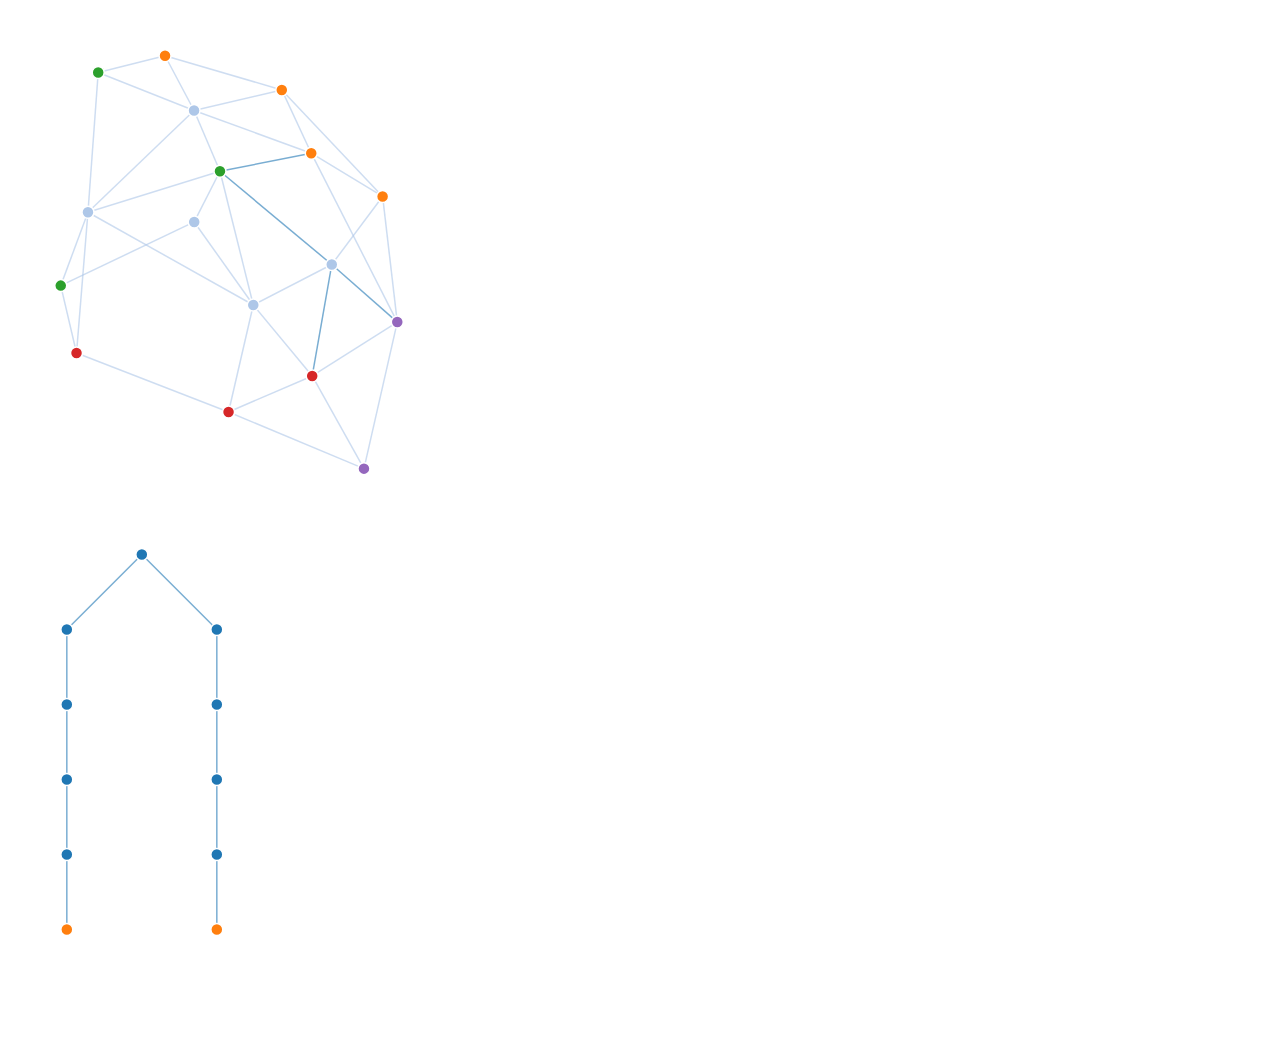
<file: figures.html>
<!DOCTYPE html>
<html>
<meta charset="utf-8">
<title>Figure View</title>
<style>

text {
  font: 10px sans-serif;
}

.background {
  fill: none;
  pointer-events: all;
}

.node {
  stroke: #fff;
  stroke-width: 1.5px;
}

.link {
  stroke: #999;
  stroke-opacity: .6;
  stroke-width: 1.5px;
}

.axis path, .axis line {
  fill: none;
  stroke: #fff;
  shape-rendering: crispEdges;
}

</style>

<p id="chart1">
<p id="chart2">

<script src="js/d3.v2.min.js" charset="utf-8"></script>
<script src="js/charts.js" charset="utf-8"></script>
<script>
  c1 = chart(D, "chart1", 500, 500);
  c1.f0  = c1.getColorBits(0, 0, [1]);
  c1.f1  = c1.getColorBits(0, 1, [2, 1]);
  c1.f2  = c1.getColorBits(1, 1, [2, 1]);
  c1.f3  = c1.getColorBits(2, 1, [2, 1]);
  c1.f1n = c1.getColorBits(0, 1, [2, 3]);
  c1.f2n = c1.getColorBits(1, 3, [2, 3, 5, 7, 9]);
  c1.recolor(c1.f2n, c1.f3);

  c2 = chart(D2, "chart2", 300, 500);
  c2.f0  = c2.getColorBits(0, 0, [1]);
  c2.f1n = c2.getColorBits(0, 1, [1, 3]);
  c2.recolor(c2.f1n, c2.f0);
</script>
</file>
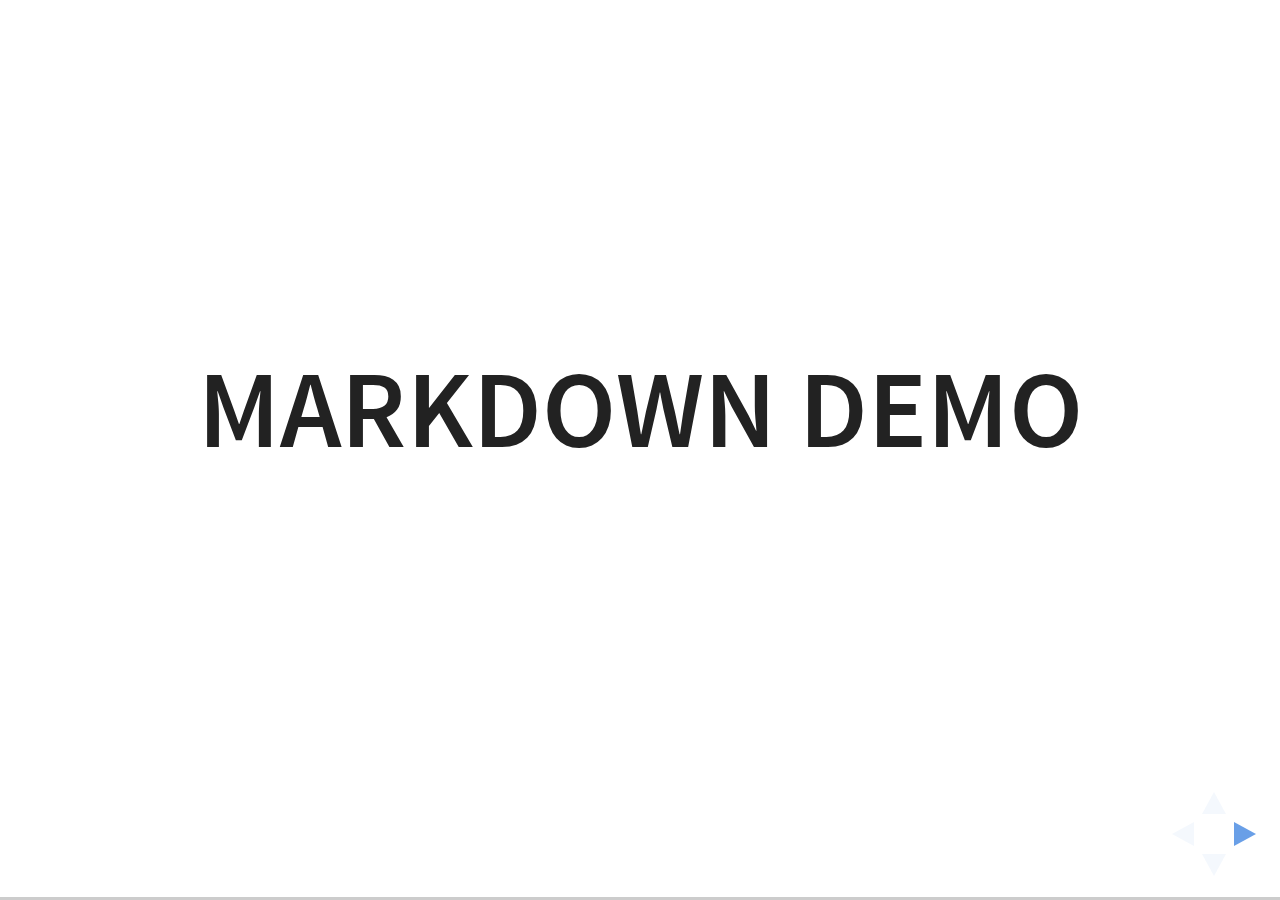
<file: plugin/markdown/example.html>
<!doctype html>
<html lang="en">

	<head>
		<meta charset="utf-8">

		<title>reveal.js - Markdown Demo</title>

		<link rel="stylesheet" href="../../css/reveal.css">
		<link rel="stylesheet" href="../../css/theme/white.css" id="theme">

        <link rel="stylesheet" href="../../lib/css/zenburn.css">
	</head>

	<body>

		<div class="reveal">

			<div class="slides">

                <!-- Use external markdown resource, separate slides by three newlines; vertical slides by two newlines -->
                <section data-markdown="example.md" data-separator="^\n\n\n" data-separator-vertical="^\n\n"></section>

                <!-- Slides are separated by three dashes (quick 'n dirty regular expression) -->
                <section data-markdown data-separator="---">
                    <script type="text/template">
                        ## Demo 1
                        Slide 1
                        ---
                        ## Demo 1
                        Slide 2
                        ---
                        ## Demo 1
                        Slide 3
                    </script>
                </section>

                <!-- Slides are separated by newline + three dashes + newline, vertical slides identical but two dashes -->
                <section data-markdown data-separator="^\n---\n$" data-separator-vertical="^\n--\n$">
                    <script type="text/template">
                        ## Demo 2
                        Slide 1.1

                        --

                        ## Demo 2
                        Slide 1.2

                        ---

                        ## Demo 2
                        Slide 2
                    </script>
                </section>

                <!-- No "extra" slides, since there are no separators defined (so they'll become horizontal rulers) -->
                <section data-markdown>
                    <script type="text/template">
                        A

                        ---

                        B

                        ---

                        C
                    </script>
                </section>

                <!-- Slide attributes -->
                <section data-markdown>
                    <script type="text/template">
                        <!-- .slide: data-background="#000000" -->
                        ## Slide attributes
                    </script>
                </section>

                <!-- Element attributes -->
                <section data-markdown>
                    <script type="text/template">
                        ## Element attributes
                        - Item 1 <!-- .element: class="fragment" data-fragment-index="2" -->
                        - Item 2 <!-- .element: class="fragment" data-fragment-index="1" -->
                    </script>
                </section>

                <!-- Code -->
                <section data-markdown>
                    <script type="text/template">
                        ```php
                        public function foo()
                        {
                            $foo = array(
                                'bar' => 'bar'
                            )
                        }
                        ```
                    </script>
                </section>

            </div>
		</div>

		<script src="../../lib/js/head.min.js"></script>
		<script src="../../js/reveal.js"></script>

		<script>

			Reveal.initialize({
				controls: true,
				progress: true,
				history: true,
				center: true,

				// Optional libraries used to extend on reveal.js
				dependencies: [
					{ src: '../../lib/js/classList.js', condition: function() { return !document.body.classList; } },
					{ src: 'marked.js', condition: function() { return !!document.querySelector( '[data-markdown]' ); } },
                    { src: 'markdown.js', condition: function() { return !!document.querySelector( '[data-markdown]' ); } },
                    { src: '../highlight/highlight.js', async: true, callback: function() { hljs.initHighlightingOnLoad(); } },
					{ src: '../notes/notes.js' }
				]
			});

		</script>

	</body>
</html>
</file>
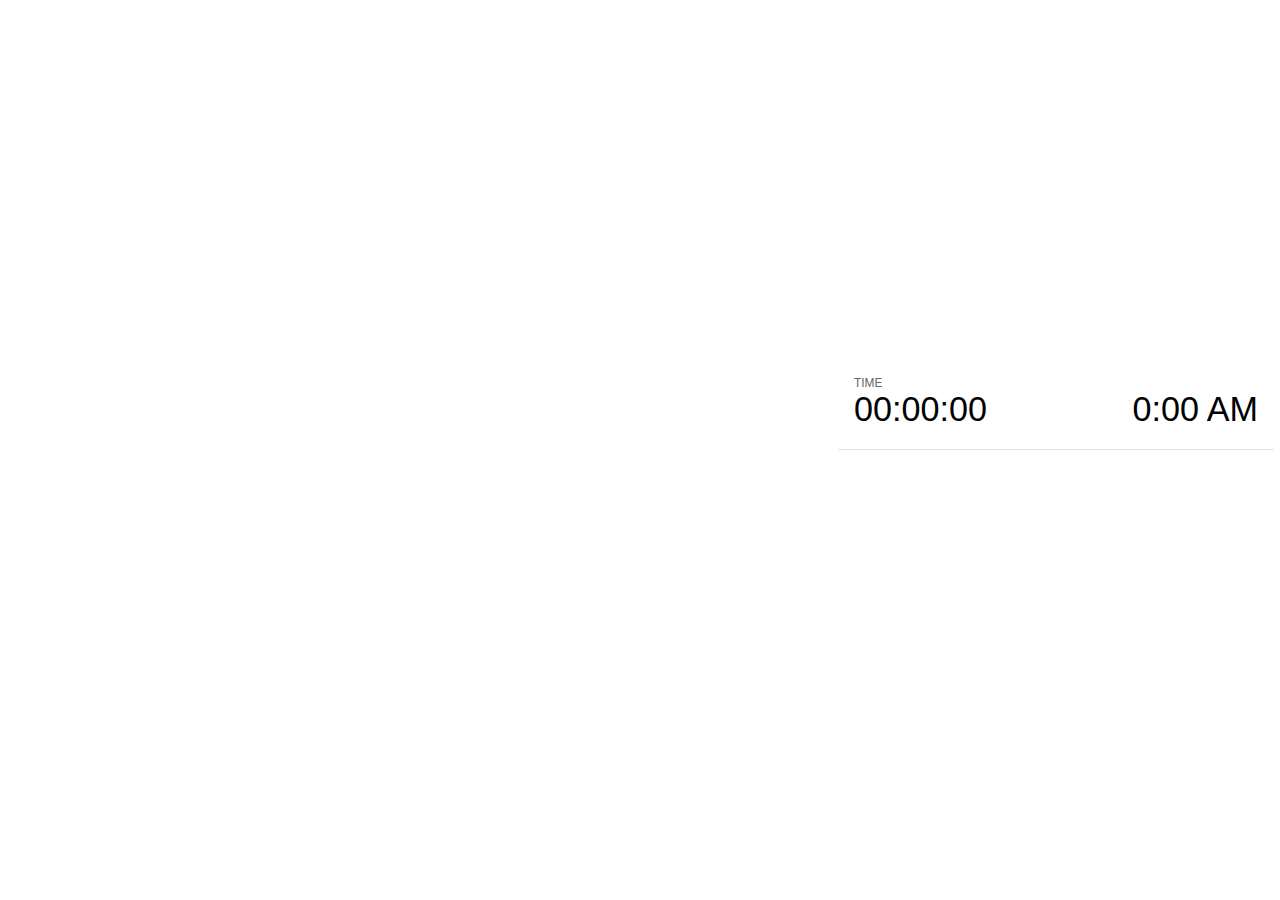
<file: plugin/notes/notes.html>
<!doctype html>
<html lang="en">
	<head>
		<meta charset="utf-8">

		<title>reveal.js - Slide Notes</title>

		<style>
			body {
				font-family: Helvetica;
			}

			#current-slide,
			#upcoming-slide,
			#speaker-controls {
				padding: 6px;
				box-sizing: border-box;
				-moz-box-sizing: border-box;
			}

			#current-slide iframe,
			#upcoming-slide iframe {
				width: 100%;
				height: 100%;
				border: 1px solid #ddd;
			}

			#current-slide .label,
			#upcoming-slide .label {
				position: absolute;
				top: 10px;
				left: 10px;
				font-weight: bold;
				font-size: 14px;
				z-index: 2;
				color: rgba( 255, 255, 255, 0.9 );
			}

			#current-slide {
				position: absolute;
				width: 65%;
				height: 100%;
				top: 0;
				left: 0;
				padding-right: 0;
			}

			#upcoming-slide {
				position: absolute;
				width: 35%;
				height: 40%;
				right: 0;
				top: 0;
			}

			#speaker-controls {
				position: absolute;
				top: 40%;
				right: 0;
				width: 35%;
				height: 60%;
				overflow: auto;

				font-size: 18px;
			}

				.speaker-controls-time.hidden,
				.speaker-controls-notes.hidden {
					display: none;
				}

				.speaker-controls-time .label,
				.speaker-controls-notes .label {
					text-transform: uppercase;
					font-weight: normal;
					font-size: 0.66em;
					color: #666;
					margin: 0;
				}

				.speaker-controls-time {
					border-bottom: 1px solid rgba( 200, 200, 200, 0.5 );
					margin-bottom: 10px;
					padding: 10px 16px;
					padding-bottom: 20px;
					cursor: pointer;
				}

				.speaker-controls-time .reset-button {
					opacity: 0;
					float: right;
					color: #666;
					text-decoration: none;
				}
				.speaker-controls-time:hover .reset-button {
					opacity: 1;
				}

				.speaker-controls-time .timer,
				.speaker-controls-time .clock {
					width: 50%;
					font-size: 1.9em;
				}

				.speaker-controls-time .timer {
					float: left;
				}

				.speaker-controls-time .clock {
					float: right;
					text-align: right;
				}

				.speaker-controls-time span.mute {
					color: #bbb;
				}

				.speaker-controls-notes {
					padding: 10px 16px;
				}

				.speaker-controls-notes .value {
					margin-top: 5px;
					line-height: 1.4;
					font-size: 1.2em;
				}

			.clear {
				clear: both;
			}

			@media screen and (max-width: 1080px) {
				#speaker-controls {
					font-size: 16px;
				}
			}

			@media screen and (max-width: 900px) {
				#speaker-controls {
					font-size: 14px;
				}
			}

			@media screen and (max-width: 800px) {
				#speaker-controls {
					font-size: 12px;
				}
			}

		</style>
	</head>

	<body>

		<div id="current-slide"></div>
		<div id="upcoming-slide"><span class="label">UPCOMING:</span></div>
		<div id="speaker-controls">
			<div class="speaker-controls-time">
				<h4 class="label">Time <span class="reset-button">Click to Reset</span></h4>
				<div class="clock">
					<span class="clock-value">0:00 AM</span>
				</div>
				<div class="timer">
					<span class="hours-value">00</span><span class="minutes-value">:00</span><span class="seconds-value">:00</span>
				</div>
				<div class="clear"></div>
			</div>

			<div class="speaker-controls-notes hidden">
				<h4 class="label">Notes</h4>
				<div class="value"></div>
			</div>
		</div>

		<script src="../../plugin/markdown/marked.js"></script>
		<script>

			(function() {

				var notes,
					notesValue,
					currentState,
					currentSlide,
					upcomingSlide,
					connected = false;

				window.addEventListener( 'message', function( event ) {

					var data = JSON.parse( event.data );

					// Messages sent by the notes plugin inside of the main window
					if( data && data.namespace === 'reveal-notes' ) {
						if( data.type === 'connect' ) {
							handleConnectMessage( data );
						}
						else if( data.type === 'state' ) {
							handleStateMessage( data );
						}
					}
					// Messages sent by the reveal.js inside of the current slide preview
					else if( data && data.namespace === 'reveal' ) {
						if( /ready/.test( data.eventName ) ) {
							// Send a message back to notify that the handshake is complete
							window.opener.postMessage( JSON.stringify({ namespace: 'reveal-notes', type: 'connected'} ), '*' );
						}
						else if( /slidechanged|fragmentshown|fragmenthidden|overviewshown|overviewhidden|paused|resumed/.test( data.eventName ) && currentState !== JSON.stringify( data.state ) ) {
							window.opener.postMessage( JSON.stringify({ method: 'setState', args: [ data.state ]} ), '*' );
						}
					}

				} );

				/**
				 * Called when the main window is trying to establish a
				 * connection.
				 */
				function handleConnectMessage( data ) {

					if( connected === false ) {
						connected = true;

						setupIframes( data );
						setupKeyboard();
						setupNotes();
						setupTimer();
					}

				}

				/**
				 * Called when the main window sends an updated state.
				 */
				function handleStateMessage( data ) {

					// Store the most recently set state to avoid circular loops
					// applying the same state
					currentState = JSON.stringify( data.state );

					// No need for updating the notes in case of fragment changes
					if ( data.notes ) {
						notes.classList.remove( 'hidden' );
						notesValue.style.whiteSpace = data.whitespace;
						if( data.markdown ) {
							notesValue.innerHTML = marked( data.notes );
						}
						else {
							notesValue.innerHTML = data.notes;
						}
					}
					else {
						notes.classList.add( 'hidden' );
					}

					// Update the note slides
					currentSlide.contentWindow.postMessage( JSON.stringify({ method: 'setState', args: [ data.state ] }), '*' );
					upcomingSlide.contentWindow.postMessage( JSON.stringify({ method: 'setState', args: [ data.state ] }), '*' );
					upcomingSlide.contentWindow.postMessage( JSON.stringify({ method: 'next' }), '*' );

				}

				// Limit to max one state update per X ms
				handleStateMessage = debounce( handleStateMessage, 200 );

				/**
				 * Forward keyboard events to the current slide window.
				 * This enables keyboard events to work even if focus
				 * isn't set on the current slide iframe.
				 */
				function setupKeyboard() {

					document.addEventListener( 'keydown', function( event ) {
						currentSlide.contentWindow.postMessage( JSON.stringify({ method: 'triggerKey', args: [ event.keyCode ] }), '*' );
					} );

				}

				/**
				 * Creates the preview iframes.
				 */
				function setupIframes( data ) {

					var params = [
						'receiver',
						'progress=false',
						'history=false',
						'transition=none',
						'autoSlide=0',
						'backgroundTransition=none'
					].join( '&' );

					var hash = '#/' + data.state.indexh + '/' + data.state.indexv;
					var currentURL = data.url + '?' + params + '&postMessageEvents=true' + hash;
					var upcomingURL = data.url + '?' + params + '&controls=false' + hash;

					currentSlide = document.createElement( 'iframe' );
					currentSlide.setAttribute( 'width', 1280 );
					currentSlide.setAttribute( 'height', 1024 );
					currentSlide.setAttribute( 'src', currentURL );
					document.querySelector( '#current-slide' ).appendChild( currentSlide );

					upcomingSlide = document.createElement( 'iframe' );
					upcomingSlide.setAttribute( 'width', 640 );
					upcomingSlide.setAttribute( 'height', 512 );
					upcomingSlide.setAttribute( 'src', upcomingURL );
					document.querySelector( '#upcoming-slide' ).appendChild( upcomingSlide );

				}

				/**
				 * Setup the notes UI.
				 */
				function setupNotes() {

					notes = document.querySelector( '.speaker-controls-notes' );
					notesValue = document.querySelector( '.speaker-controls-notes .value' );

				}

				/**
				 * Create the timer and clock and start updating them
				 * at an interval.
				 */
				function setupTimer() {

					var start = new Date(),
						timeEl = document.querySelector( '.speaker-controls-time' ),
						clockEl = timeEl.querySelector( '.clock-value' ),
						hoursEl = timeEl.querySelector( '.hours-value' ),
						minutesEl = timeEl.querySelector( '.minutes-value' ),
						secondsEl = timeEl.querySelector( '.seconds-value' );

					function _updateTimer() {

						var diff, hours, minutes, seconds,
							now = new Date();

						diff = now.getTime() - start.getTime();
						hours = Math.floor( diff / ( 1000 * 60 * 60 ) );
						minutes = Math.floor( ( diff / ( 1000 * 60 ) ) % 60 );
						seconds = Math.floor( ( diff / 1000 ) % 60 );

						clockEl.innerHTML = now.toLocaleTimeString( 'en-US', { hour12: true, hour: '2-digit', minute:'2-digit' } );
						hoursEl.innerHTML = zeroPadInteger( hours );
						hoursEl.className = hours > 0 ? '' : 'mute';
						minutesEl.innerHTML = ':' + zeroPadInteger( minutes );
						minutesEl.className = minutes > 0 ? '' : 'mute';
						secondsEl.innerHTML = ':' + zeroPadInteger( seconds );

					}

					// Update once directly
					_updateTimer();

					// Then update every second
					setInterval( _updateTimer, 1000 );

					timeEl.addEventListener( 'click', function() {
						start = new Date();
						_updateTimer();
						return false;
					} );

				}

				function zeroPadInteger( num ) {

					var str = '00' + parseInt( num );
					return str.substring( str.length - 2 );

				}

				/**
				 * Limits the frequency at which a function can be called.
				 */
				function debounce( fn, ms ) {

					var lastTime = 0,
						timeout;

					return function() {

						var args = arguments;
						var context = this;

						clearTimeout( timeout );

						var timeSinceLastCall = Date.now() - lastTime;
						if( timeSinceLastCall > ms ) {
							fn.apply( context, args );
							lastTime = Date.now();
						}
						else {
							timeout = setTimeout( function() {
								fn.apply( context, args );
								lastTime = Date.now();
							}, ms - timeSinceLastCall );
						}

					}

				}

			})();

		</script>
	</body>
</html>
</file>
<file: css/theme/white.css>
/**
 * White theme for reveal.js. This is the opposite of the 'black' theme.
 *
 * Copyright (C) 2015 Hakim El Hattab, http://hakim.se
 */
@import url(../../lib/font/source-sans-pro/source-sans-pro.css);
section.has-dark-background, section.has-dark-background h1, section.has-dark-background h2, section.has-dark-background h3, section.has-dark-background h4, section.has-dark-background h5, section.has-dark-background h6 {
  color: #fff; }

/*********************************************
 * GLOBAL STYLES
 *********************************************/
body {
  background: #fff;
  background-color: #fff; }

.reveal {
  font-family: "Source Sans Pro", Helvetica, sans-serif;
  font-size: 38px;
  font-weight: normal;
  color: #222; }

::selection {
  color: #fff;
  background: #98bdef;
  text-shadow: none; }

.reveal .slides > section,
.reveal .slides > section > section {
  line-height: 1.3;
  font-weight: inherit; }

/*********************************************
 * HEADERS
 *********************************************/
.reveal h1,
.reveal h2,
.reveal h3,
.reveal h4,
.reveal h5,
.reveal h6 {
  margin: 0 0 20px 0;
  color: #222;
  font-family: "Source Sans Pro", Helvetica, sans-serif;
  font-weight: 600;
  line-height: 1.2;
  letter-spacing: normal;
  text-transform: uppercase;
  text-shadow: none;
  word-wrap: break-word; }

.reveal h1 {
  font-size: 2.5em; }

.reveal h2 {
  font-size: 1.6em; }

.reveal h3 {
  font-size: 1.3em; }

.reveal h4 {
  font-size: 1em; }

.reveal h1 {
  text-shadow: none; }

/*********************************************
 * OTHER
 *********************************************/
.reveal p {
  margin: 20px 0;
  line-height: 1.3; }

/* Ensure certain elements are never larger than the slide itself */
.reveal img,
.reveal video,
.reveal iframe {
  max-width: 95%;
  max-height: 95%; }

.reveal strong,
.reveal b {
  font-weight: bold; }

.reveal em {
  font-style: italic; }

.reveal ol,
.reveal dl,
.reveal ul {
  display: inline-block;
  text-align: left;
  margin: 0 0 0 1em; }

.reveal ol {
  list-style-type: decimal; }

.reveal ul {
  list-style-type: disc; }

.reveal ul ul {
  list-style-type: square; }

.reveal ul ul ul {
  list-style-type: circle; }

.reveal ul ul,
.reveal ul ol,
.reveal ol ol,
.reveal ol ul {
  display: block;
  margin-left: 40px; }

.reveal dt {
  font-weight: bold; }

.reveal dd {
  margin-left: 40px; }

.reveal q,
.reveal blockquote {
  quotes: none; }

.reveal blockquote {
  display: block;
  position: relative;
  width: 70%;
  margin: 20px auto;
  padding: 5px;
  font-style: italic;
  background: rgba(255, 255, 255, 0.05);
  box-shadow: 0px 0px 2px rgba(0, 0, 0, 0.2); }

.reveal blockquote p:first-child,
.reveal blockquote p:last-child {
  display: inline-block; }

.reveal q {
  font-style: italic; }

.reveal pre {
  display: block;
  position: relative;
  width: 90%;
  margin: 20px auto;
  text-align: left;
  font-size: 0.55em;
  font-family: monospace;
  line-height: 1.2em;
  word-wrap: break-word;
  box-shadow: 0px 0px 6px rgba(0, 0, 0, 0.3); }

.reveal code {
  font-family: monospace; }

.reveal pre code {
  display: block;
  padding: 5px;
  overflow: auto;
  max-height: 400px;
  word-wrap: normal; }

.reveal table {
  margin: auto;
  border-collapse: collapse;
  border-spacing: 0; }

.reveal table th {
  font-weight: bold; }

.reveal table th,
.reveal table td {
  text-align: left;
  padding: 0.2em 0.5em 0.2em 0.5em;
  border-bottom: 1px solid; }

.reveal table th[align="center"],
.reveal table td[align="center"] {
  text-align: center; }

.reveal table th[align="right"],
.reveal table td[align="right"] {
  text-align: right; }

.reveal table tr:last-child td {
  border-bottom: none; }

.reveal sup {
  vertical-align: super; }

.reveal sub {
  vertical-align: sub; }

.reveal small {
  display: inline-block;
  font-size: 0.6em;
  line-height: 1.2em;
  vertical-align: top; }

.reveal small * {
  vertical-align: top; }

/*********************************************
 * LINKS
 *********************************************/
.reveal a {
  color: #2a76dd;
  text-decoration: none;
  -webkit-transition: color 0.15s ease;
  -moz-transition: color 0.15s ease;
  transition: color 0.15s ease; }

.reveal a:hover {
  color: #6ca0e8;
  text-shadow: none;
  border: none; }

.reveal .roll span:after {
  color: #fff;
  background: #1a53a1; }

/*********************************************
 * IMAGES
 *********************************************/
.reveal section img {
  margin: 15px 0px;
  background: rgba(255, 255, 255, 0.12);
  border: 4px solid #222;
  box-shadow: 0 0 10px rgba(0, 0, 0, 0.15); }

.reveal section img.plain {
  border: 0;
  box-shadow: none; }

.reveal a img {
  -webkit-transition: all 0.15s linear;
  -moz-transition: all 0.15s linear;
  transition: all 0.15s linear; }

.reveal a:hover img {
  background: rgba(255, 255, 255, 0.2);
  border-color: #2a76dd;
  box-shadow: 0 0 20px rgba(0, 0, 0, 0.55); }

/*********************************************
 * NAVIGATION CONTROLS
 *********************************************/
.reveal .controls .navigate-left,
.reveal .controls .navigate-left.enabled {
  border-right-color: #2a76dd; }

.reveal .controls .navigate-right,
.reveal .controls .navigate-right.enabled {
  border-left-color: #2a76dd; }

.reveal .controls .navigate-up,
.reveal .controls .navigate-up.enabled {
  border-bottom-color: #2a76dd; }

.reveal .controls .navigate-down,
.reveal .controls .navigate-down.enabled {
  border-top-color: #2a76dd; }

.reveal .controls .navigate-left.enabled:hover {
  border-right-color: #6ca0e8; }

.reveal .controls .navigate-right.enabled:hover {
  border-left-color: #6ca0e8; }

.reveal .controls .navigate-up.enabled:hover {
  border-bottom-color: #6ca0e8; }

.reveal .controls .navigate-down.enabled:hover {
  border-top-color: #6ca0e8; }

/*********************************************
 * PROGRESS BAR
 *********************************************/
.reveal .progress {
  background: rgba(0, 0, 0, 0.2); }

.reveal .progress span {
  background: #2a76dd;
  -webkit-transition: width 800ms cubic-bezier(0.26, 0.86, 0.44, 0.985);
  -moz-transition: width 800ms cubic-bezier(0.26, 0.86, 0.44, 0.985);
  transition: width 800ms cubic-bezier(0.26, 0.86, 0.44, 0.985); }
</file>
<file: lib/css/zenburn.css>
/*
Zenburn style from voldmar.ru (c) Vladimir Epifanov <voldmar@voldmar.ru>
based on dark.css by Ivan Sagalaev
*/

.hljs {
  display: block;
  overflow-x: auto;
  padding: 0.5em;
  background: #3f3f3f;
  color: #dcdcdc;
  -webkit-text-size-adjust: none;
}

.hljs-keyword,
.hljs-tag,
.css .hljs-class,
.css .hljs-id,
.lisp .hljs-title,
.nginx .hljs-title,
.hljs-request,
.hljs-status,
.clojure .hljs-attribute {
  color: #e3ceab;
}

.django .hljs-template_tag,
.django .hljs-variable,
.django .hljs-filter .hljs-argument {
  color: #dcdcdc;
}

.hljs-number,
.hljs-date {
  color: #8cd0d3;
}

.dos .hljs-envvar,
.dos .hljs-stream,
.hljs-variable,
.apache .hljs-sqbracket,
.hljs-name {
  color: #efdcbc;
}

.dos .hljs-flow,
.diff .hljs-change,
.python .exception,
.python .hljs-built_in,
.hljs-literal,
.tex .hljs-special {
  color: #efefaf;
}

.diff .hljs-chunk,
.hljs-subst {
  color: #8f8f8f;
}

.dos .hljs-keyword,
.hljs-decorator,
.hljs-title,
.hljs-type,
.diff .hljs-header,
.ruby .hljs-class .hljs-parent,
.apache .hljs-tag,
.nginx .hljs-built_in,
.tex .hljs-command,
.hljs-prompt {
  color: #efef8f;
}

.dos .hljs-winutils,
.ruby .hljs-symbol,
.ruby .hljs-symbol .hljs-string,
.ruby .hljs-string {
  color: #dca3a3;
}

.diff .hljs-deletion,
.hljs-string,
.hljs-tag .hljs-value,
.hljs-preprocessor,
.hljs-pragma,
.hljs-built_in,
.smalltalk .hljs-class,
.smalltalk .hljs-localvars,
.smalltalk .hljs-array,
.css .hljs-rule .hljs-value,
.hljs-attr_selector,
.hljs-pseudo,
.apache .hljs-cbracket,
.tex .hljs-formula,
.coffeescript .hljs-attribute {
  color: #cc9393;
}

.hljs-shebang,
.diff .hljs-addition,
.hljs-comment,
.hljs-annotation,
.hljs-pi,
.hljs-doctype {
  color: #7f9f7f;
}

.coffeescript .javascript,
.javascript .xml,
.tex .hljs-formula,
.xml .javascript,
.xml .vbscript,
.xml .css,
.xml .hljs-cdata {
  opacity: 0.5;
}
</file>
